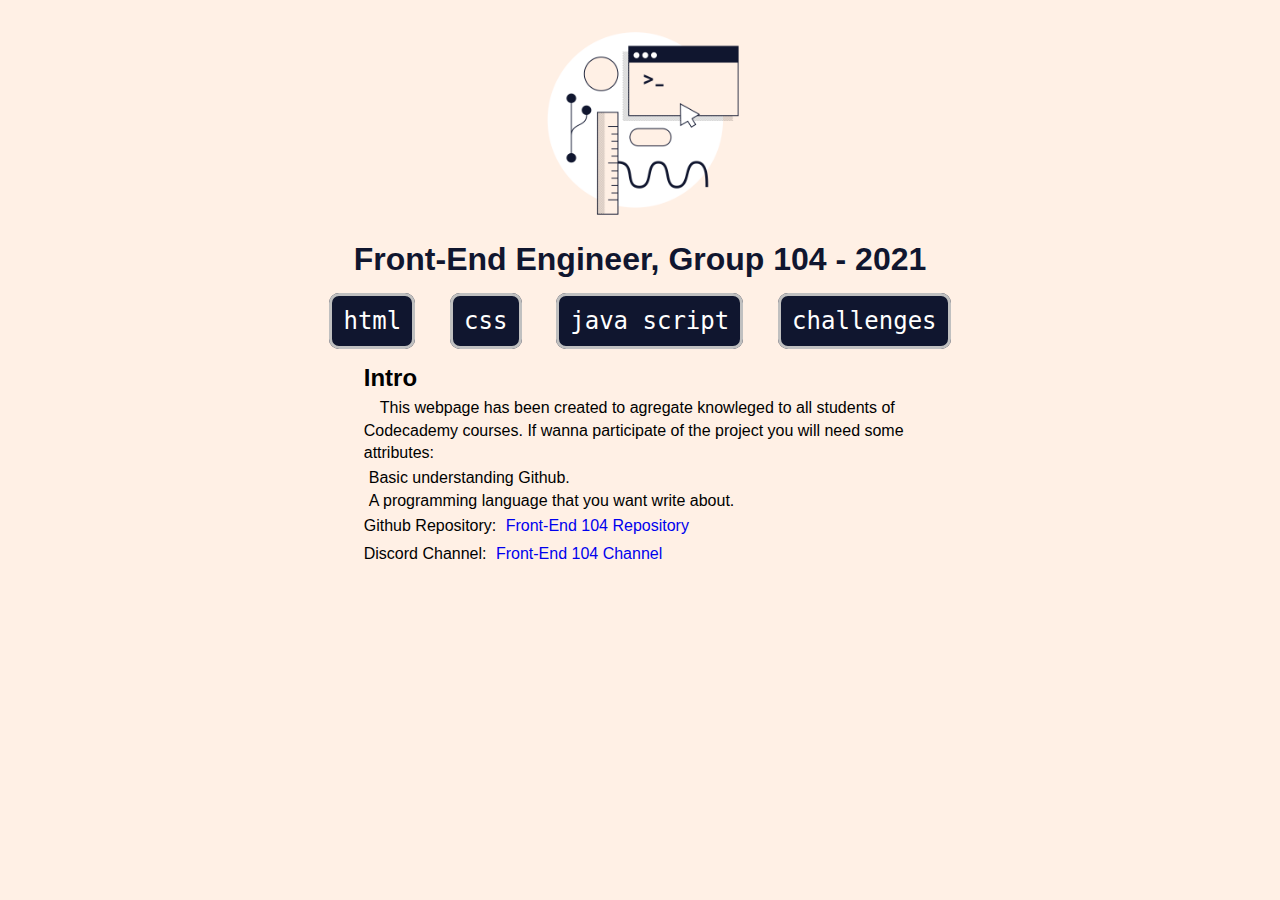
<file: index.html>
<!DOCTYPE html>
<html lang="en">
  <head>
    <meta charset="UTF-8">
    <title>Front-End Engineer, Group 104 - 2021</title>
    <link rel="stylesheet" href="/css/style.css">
  </head>
  <body>
    <header>
        <img src="/images/Front-End-Developer.png">
        <h1>Front-End Engineer, Group 104 - 2021</h1>
        <nav>
          <ul>
              <li><a href="/html/html.html">html</a></li>
              <li><a href="#">css</a></li>
              <li><a href="#">java script</a></li>
              <li><a href="#">challenges</a></li>
        </ul>
        </nav>
    </header>
    <main>
      <section>
        <article id="intro">
          <h2>Intro</h2>
          <p>&emsp;This webpage has been created to agregate knowleged to all students of 
              Codecademy courses. If wanna participate of the project you will need 
            some attributes:</p>
            <ul>
              <li>Basic understanding Github.</li>
              <li>A programming language that you want write about.</li>
            </ul>
            <p>Github Repository: <a href="https://github.com/rufuziu/front-end-eng-104"
                target="_blank">Front-End 104 Repository</a></p>
            <p>Discord Channel: <a href="https://discord.gg/j4f7qCnv"
                target="_blank">Front-End 104 Channel</a></p>
        </article>  
      </section>
      <footer>
      </footer>
    </main>
  </body>
</html>
</file>
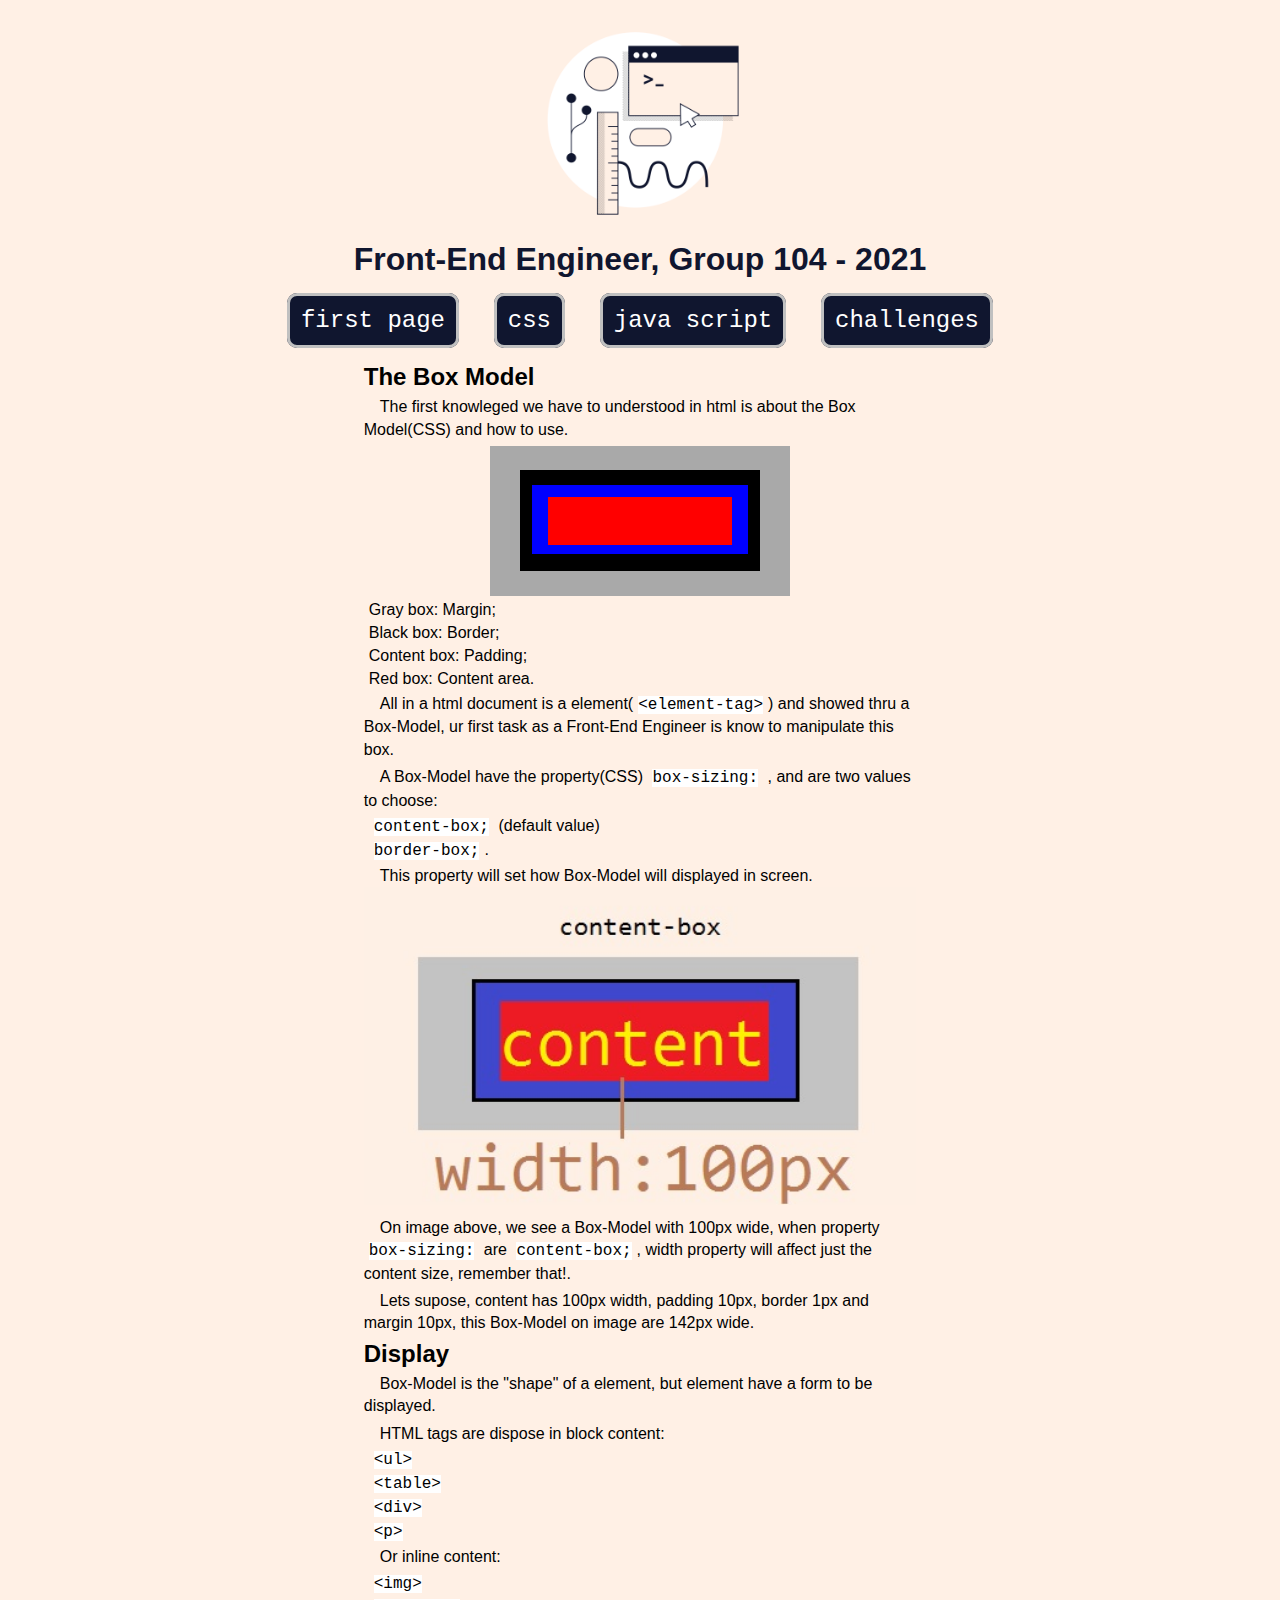
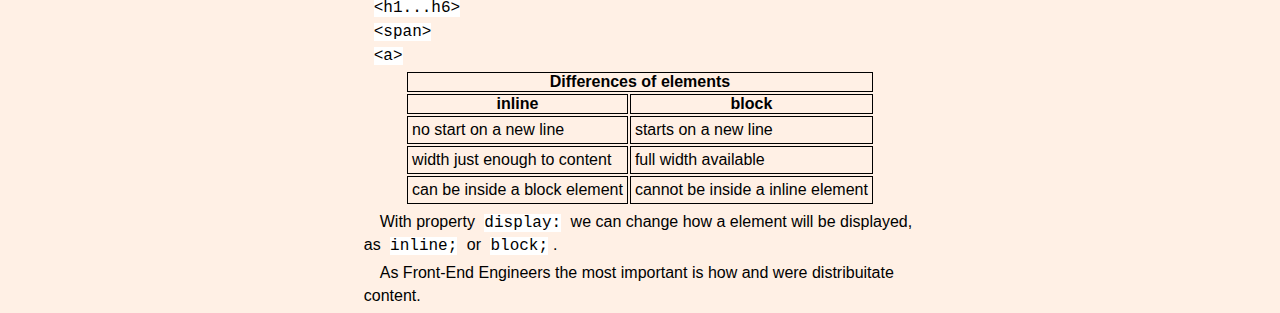
<file: html/html.html>
<!DOCTYPE html>
<html lang="en">
  <head>
    <meta charset="UTF-8">
    <title>HTML - Front-End Engineer, 104 - 2021</title>
    <link rel="stylesheet" href="../css/style.css">
  </head>
  <body>
    <header>
        <img src="/images/Front-End-Developer.png">
        <h1>Front-End Engineer, Group 104 - 2021</h1>
        <nav>
          <ul>
              <li><a href="../index.html">first page</a></li>
              <li><a href="#">css</a></li>
              <li><a href="#">java script</a></li>
              <li><a href="#">challenges</a></li>
        </ul>
        </nav>
    </header>
    <main>
      <section>
        <article id="content">
          <h2>The Box Model</h2>
          <p>&emsp;The first knowleged we have to understood in html is about the Box Model(CSS)
              and how to use.
          <div id="example-box">
            <div id="margin-box">
              <div id="border-box">
                <div id="padding-box">
                  <div id="content-box">
                  </div>
                </div>
              </div>
            </div>
          </div>
          <ul>
              <li>Gray box: Margin;</li>
              <li>Black box: Border;</li>
              <li>Content box: Padding;</li>
              <li>Red box: Content area.</li>
        </ul>
          </p>
          <p>&emsp;All in a html document is a element(<code>&lt;element-tag&gt;</h1></code>) and 
            showed thru a Box-Model, ur first task as a Front-End Engineer is know to 
            manipulate this box.
          </p>
          <p>&emsp;A Box-Model have the property(CSS) <code>box-sizing:</code>
            , and are two values to choose:
            <ul>
              <li><code>content-box;</code> (default value)</li>
              <li><code>border-box;</code>.</li>
            </ul>
          </p>
          <p>&emsp;This property will set how Box-Model will displayed in screen.
            <img id="box-model-example" src="../images/box-model-example.jpg" alt="box-model example with 100px wide">
          </p>
          <p>&emsp;On image above, we see a Box-Model with 100px wide, 
             when property <code>box-sizing:</code> are <code>content-box;</code>, 
             width property will affect just the content size, remember that!.
          </p>
          <p>&emsp;Lets supose, content has 100px width, padding 10px, border 1px and 
              margin 10px, this Box-Model on image are 142px wide.
          </p>
          <h2>Display</h2>
          <p>&emsp;Box-Model is the "shape" of a element, but element have a form to be
            displayed.
          </p>
          <p>&emsp;HTML tags are dispose in block content:
            <ul>
              <li><code>&lt;ul&gt;</code></li>
              <li><code>&lt;table&gt;</code></li>
              <li><code>&lt;div&gt;</code></li>
              <li><code>&lt;p&gt;</code></li>
            </ul>
          </p>
          <p>&emsp;Or inline content:
            <ul>
              <li><code>&lt;img&gt;</code></li>
              <li><code>&lt;h1...h6&gt;</code></li>
              <li><code>&lt;span&gt;</code></li>
              <li><code>&lt;a&gt;</code></li>
            </ul>            
          </p>
          <table>
            <tr>
              <th colspan="2">Differences of elements</th>
            </tr>
            <tr>
              <th>inline</th>
              <th>block</th>
            </tr>
            <tr>
              <td>no start on a new line</td>
              <td>starts on a new line</td>
            </tr>
            <tr>
              <td>width just enough to content</td>
              <td>full width available</td>
            </tr>
            <tr>
              <td>can be inside a block element</td>
              <td>cannot be inside a inline element</td>
            </tr>
          </table>
          <p>&emsp;With property <code>display:</code> we can change how a element will
            be displayed, as <code>inline;</code> or <code>block;</code>.
          </p>
          <p>&emsp;As Front-End Engineers the most important is how and were distribuitate
              content.
          </p>

        </article>  
      </section>
      <footer>
      </footer>
    </main>
  </body>
</html>
</file>
<file: css/style.css>
*{
    margin: 5px;
    padding: 0;
    box-sizing: border-box;
}

html{
    font-size: 16px;
    font-family: Arial, Helvetica, sans-serif;
}

p{
    line-height: 1.4rem;
}

a{
    cursor: pointer;
    text-decoration: none;
}

body{
    min-width: 320px;
    margin: 0px;
    background-color: rgb(255,240,229);
}

header{
    background-color: rgb(255,240,229);
    margin: 0px;
}

header img{
    min-width: 320px;
    display: block;
    width: 40%;
    margin: 0 auto;
}

header h1{
    text-align: center;
    color: rgb(16, 22, 47);
    margin: 0 auto;
}

header ul{
    text-align: center;
    font-family: monospace;
    font-size: 1.5rem;
    padding: 1.5rem;
}

header li{
    display: inline;
}

header a{
    color: white;
    background-color: rgb(16, 22, 47);
    border: 3px solid silver;
    border-radius: 10px;
    padding: 0.7rem;
}

header a:hover{
    color:yellow;
}

header a:active{
    color: white;
}

header a:visited{
    color: white;
}

#intro{
    min-width: 320px;
    width: 45%;
    margin: 0 auto;
}

#content{
    min-width: 300px;
    width: 45%;
    margin: 0 auto;
}

#example-box{
    height: 150px;
    width: 300px;
    margin: 0px auto;
}

#margin-box{
    background-color: darkgrey;
    margin: 0px auto;
    padding-top: 8%;
    width: 100%;
    height: 150px;
}

#border-box{
    background-color: black;
    padding-top: 5%;
    width: 80%;
    height: 80%;
    margin: 0px auto;
}

#padding-box{
    background-color: blue;
    width: 90%;
    height: 80%;
    margin: 0 auto;
    padding-top: 5%;
}

#content-box{
    background-color: red;
    width: 85%;
    height: 70%;
    margin: 0 auto;
    padding-top: 22%;
}

ul{
    list-style-type: none;
}

code{
    background-color: white;
}

#box-model-example{
    width: 100%;
    margin: 0 auto;
}

table{
    margin: 0 auto;
}

th{
    border: 1px solid black;
}

td{
    border: 1px solid black;
    padding: 4px;
}
</file>
